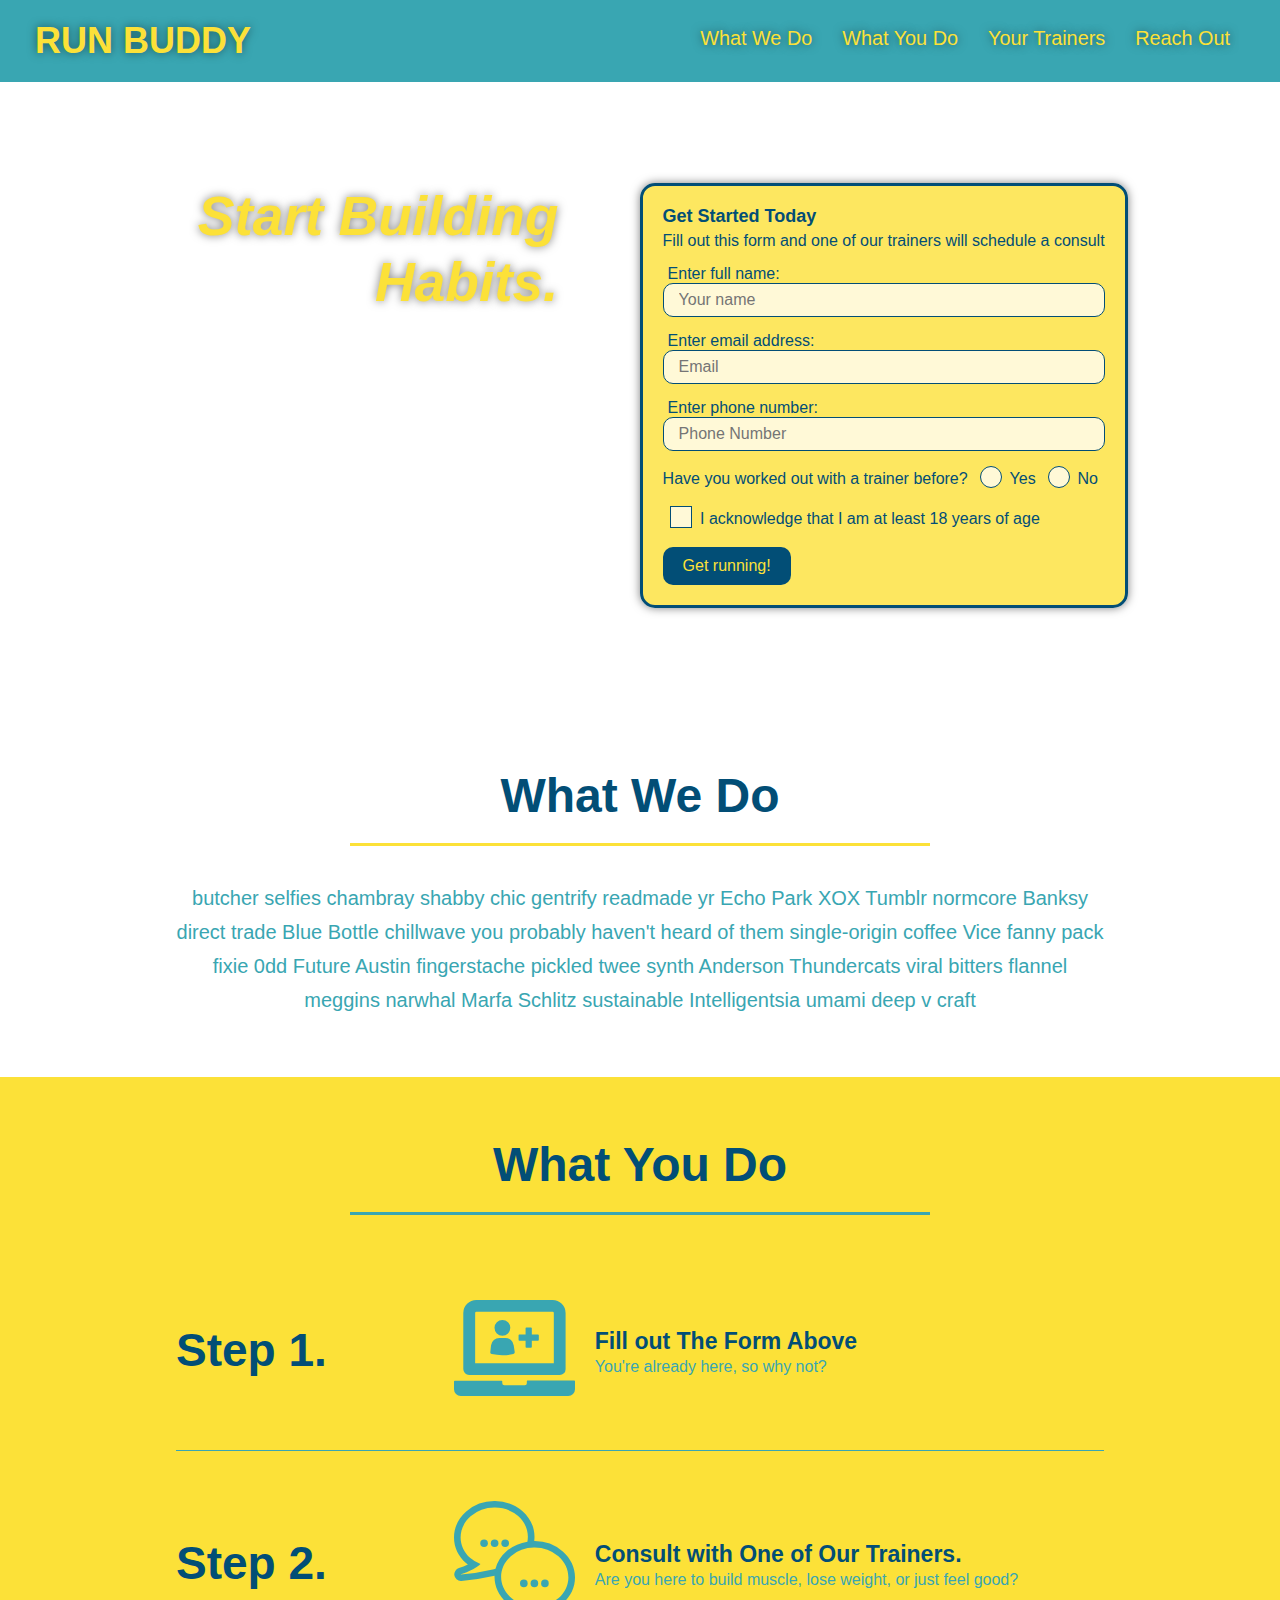
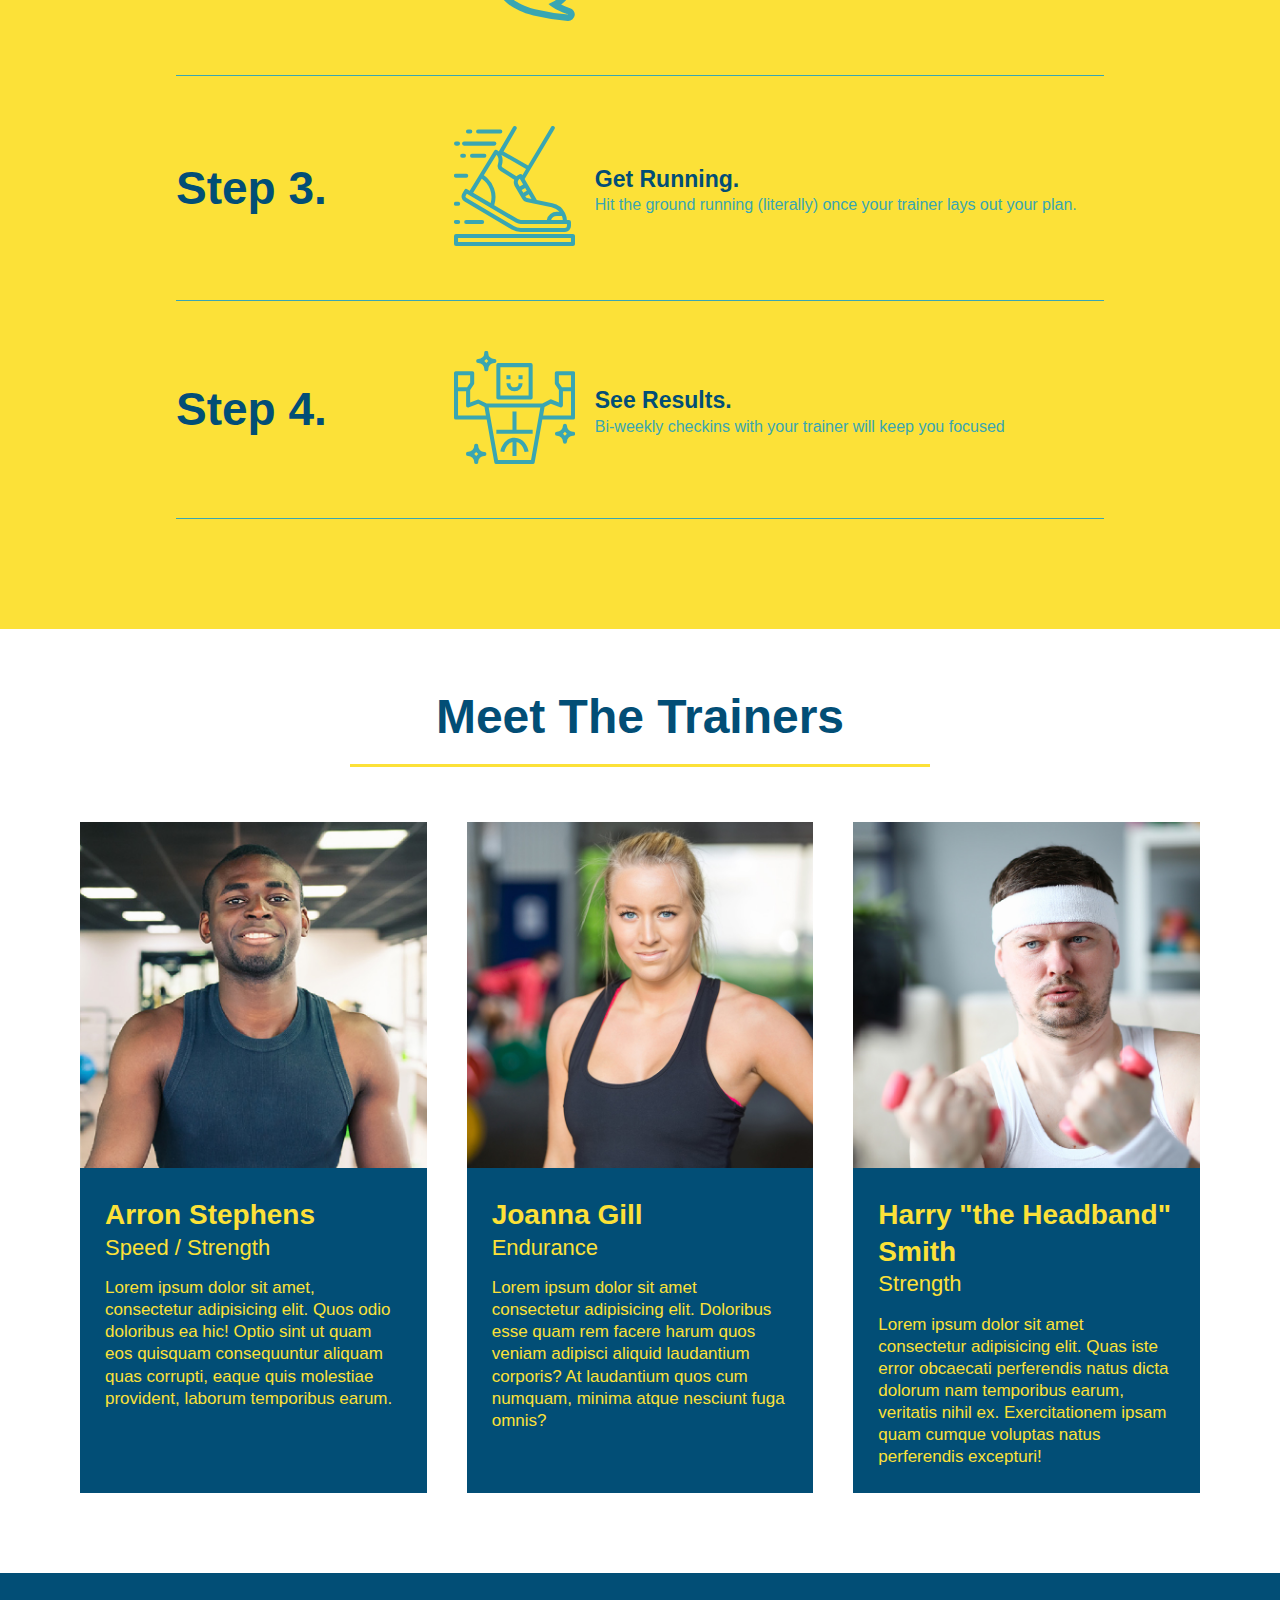
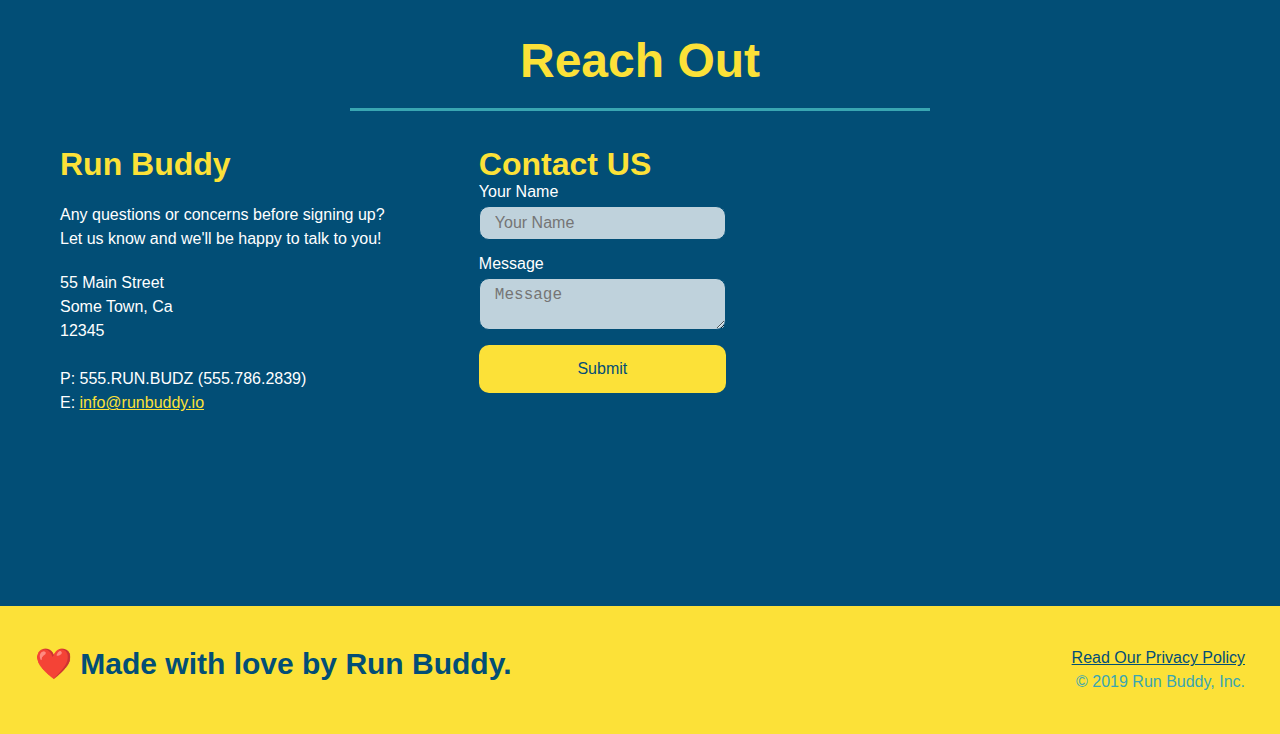
<file: index.html>
<!DOCTYPE html>
<html lang="en">
    <head>
        <meta charset="UTF-8" />
        <meta name="viewport" content="width=device-width, initial-scale=1.0"/>
        <title>Run BUDDY</title>
        <link rel="stylesheet" href="./assets/css/style.css"/>
    </head>
    <body>
        <header>
            
            <h1>
                <a href="./index.html">RUN BUDDY</a>
            </h1>
            <nav>
                <!-- Unorder list element-->
                <ul>
                    <!-- List item element-->
                    <li>
                        <!-- Anchor element-->
                        <a href="#what-we-do">What We Do</a>
                    </li>
                    <li>
                        <a href="#what-you-do">What You Do</a>
                    </li>
                    <li>
                        <a href="#your-trainers">Your Trainers</a>
                    </li>
                    <li> 
                        <a href="#reach-out">Reach Out</a>
                    </li>
                </ul>
            </nav>
        </header>


        
        <section class="hero">
            <div class="hero-cta">
                <h2>Start Building Habits.</h2>
                <p>Lorem ipsum dolor, sit amet consectetur 
                    adipisicing elit. Ipsa soluta, excepturi maiores 
                    aliquam voluptatem vero nisi dignissimos, ducimus 
                    recusandae, sint mollitia in deserunt aperiam nesciunt rem quasi cumque?
                    Asperiores, rem.</p>
            </div>
            
            
            <div class="hero-form">
                <h3>Get Started Today</h3>
                <p>Fill out this form and one of our trainers will schedule a consult</p>
                <form>
                    <label for="name">Enter full name:</label>
                    <input type="text" placeholder="Your name" name="name" id="name" class="form-input" />
                    <label for="email">Enter email address:</label>
                    <input type="email" placeholder="Email" name="email" id="email" class="form-input"/>
                    <label for="phone">Enter phone number:</label>
                    <input type="tel" placeholder="Phone Number" name="phone" id="phone" class="form-input"/>
                    
                    <p>Have you worked out with a trainer before?
                        <span class="radio-wrapper">
                            <input type="radio" name="trainer-confirm" id="trainer-yes" />
                            <label for="trainer-yes">Yes</label>
                        </span>
                        <span class="radio-wrapper">
                            <input type="radio" name="trainer-confirm" id="trainer-no" />
                            <label for="trainer-no">No</label>
                          </span>
                    </p>
                    <p>
                        <span class="checkbox-wrapper">
                            <input type="checkbox" name="age-confirm" id="checkbox" />
                            <label for="checkbox">I acknowledge that I am at least 18 years of age</label>
                        </span>
                    </p>
                        <button type="submit">
                            Get running!
                        </button>
                </form>
            </div>  
        </section>

        <section id="what-we-do" class="intro">
            <div class="flex-row">
            <h2 class="section-title primary-border">What We Do</h2>
            </div>
            <div class="flex-row">
            <p>butcher selfies chambray shabby chic gentrify readmade yr Echo Park XOX 
                Tumblr normcore Banksy direct trade Blue Bottle chillwave you probably haven't heard of them 
                single-origin coffee Vice fanny pack fixie 0dd Future Austin fingerstache pickled twee synth 
                Anderson Thundercats viral bitters flannel meggins narwhal Marfa Schlitz 
                sustainable Intelligentsia umami deep v craft
            </p>
        </div>
        </section>

        <section id="what-you-do" class="steps">
            <div class="flex-row">
            <h2 class="section-title secondary-border">What You Do</h2>
            </div>
                <div class="step">
                    <h3>Step 1.</h3>
                    <div class="step-info">
                        <div class="step-img">
                            <img src="./assets/images/step-1.svg" alt="" />
                        </div>
                        <div class="step-text">
                            <h4>Fill out The Form Above</h4>
                            <p>You're already here, so why not?</p>
                        </div>
                    </div>
                </div>

            <div class="step">
                <h3>Step 2.</h3>
                <div class="step-info">
                    <div class="step-img">
                        <img src="./assets/images/step-2.svg" alt="" />
                    </div>
                    <div class="step-text">
                        <h4>Consult with One of Our Trainers.</h4>
                        <p>Are you here to build muscle, lose weight, or just feel good?</p>
                    </div>
                </div>
            </div>
                    

            <div class="step">
                <h3>Step 3.</h3>
                <div class="step-info">
                    <div class="step-img">
                        <img src="assets/images/step-3.svg" alt="">
                    </div>
                    <div class="step-text">
                        <h4>Get Running.</h4>
                        <p>Hit the ground running (literally) once your trainer lays out your plan.</p>
                    </div>
                </div>
            </div>

            <div class="step">
                <h3>Step 4.</h3>
                <div class="step-info">
                    <div class="step-img">
                        <img src="assets/images/step-4.svg" alt="" />
                    </div>
                    <div class="step-text">
                        <h4>See Results.</h4>
                        <p>Bi-weekly checkins with your trainer will keep you focused</p>
                    </div>
                </div>
            </div>
        </section>

        <!--First Trainer Bio-->
        <section id="your-trainers">
            <div class="flex-row">
            <h2 class="section-title primary-border">Meet The Trainers</h2>
            </div>
            <div class="trainers">
                <article class="trainer">
                    <img src="assets/images/trainer-1.jpg" alt="Arron Stephen in his workout clothes, ready to pump iron"/>
                    <div class="trainer-bio">
                        <h3 class="trainer-name">Arron Stephens</h3>
                        <h4 class="trainer-role">Speed / Strength</h4>
                        <p>Lorem ipsum dolor sit amet, consectetur 
                            adipisicing elit. Quos odio doloribus ea hic! 
                            Optio sint ut quam eos quisquam consequuntur 
                            aliquam quas corrupti, eaque quis molestiae provident, 
                            laborum temporibus earum.
                        </p>
                    </div>
                </article>
        
                <!-- second trainer bio -->
                <article class="trainer">
                    <img src="assets/images/trainer-2.jpg" alt="Joanna Gill cooling off after a workout" />
                    <div class="trainer-bio">
                        <h3 class="trainer-name">Joanna Gill</h3>
                        <h4 class="trainer-role">Endurance</h4>
                        <p>
                            Lorem ipsum dolor sit amet 
                            consectetur adipisicing elit. Doloribus esse quam rem 
                            facere harum quos veniam adipisci aliquid laudantium 
                            corporis? At laudantium quos cum numquam, minima atque 
                            nesciunt fuga omnis?
                        </p>
                    </div>
                    
                </article>

                <!-- third trainer bio -->
                <article class="trainer">
                    <img src="assets/images/trainer-3.jpg" alt="Harry Smith wearing a headband and lifting comically small pink weights" />
                    <div class="trainer-bio">
                        <h3 class="trainer-name">Harry "the Headband" Smith</h3>
                        <h4 class="trainer-role">Strength</h4>
                        <p>
                            Lorem ipsum dolor sit amet consectetur adipisicing elit. 
                            Quas iste error obcaecati perferendis natus dicta dolorum nam 
                            temporibus earum, veritatis nihil ex. Exercitationem ipsam quam 
                            cumque voluptas natus perferendis excepturi!
                        </p>
                    </div>
                </article>

            </div>
        </section> 


        <!--REACH OUT SECTION-->
        <section id="reach-out" class="contact">
            <div class="flex-row">
            <h2 class="section-title secondary-border">Reach Out</h2>
            </div>
            
            <div class="contact-info">
                <div>
                    <h3 class="contact-info h3">Run Buddy</h3>
                    <p>
                        Any questions or concerns before signing up?
                        <br />
                        Let us know and we'll be happy to talk to you!
                    </p>
                    <address>
                        55 Main Street <br/>
                        Some Town, Ca<br/>
                        12345<br />
                        <br/>
                        P: 555.RUN.BUDZ (555.786.2839)<br/>
                        E: <a href="mailto:info@runbuddy.io">info@runbuddy.io</a>
                    </address>
                </div>

                <div class="contact-form">
                    <h3>Contact US</h3>
                    <form>
                        <label form="contact-name">Your Name</label>
                        <input type="text" id="contact-name" placeholder="Your Name" />

                        <label for="contact-message">Message</label>
                        <textarea id="contact-message" placeholder="Message"></textarea>

                        <button type="submit">Submit</button>
                    </form>
                </div>
                <div class="contact-info">
                    
                    <iframe src="https://www.google.com/maps/embed?pb=!1m18!1m12!1m3!1d3448.039097095213!2d-97.81794979999995!3d30.207431550000013!2m3!1f0!2f0!3f0!3m2!1i1024!2i768!4f13.1!3m3!1m2!1s0x865b4b7cb3a94345%3A0xe145b24cdc84abaf!2s2809%20W%20William%20Cannon%20Dr%2C%20Austin%2C%20TX%2078745!5e0!3m2!1sen!2sus!4v1628129876883!5m2!1sen!2sus" 
                    width="400" 
                    height="400" 
                    style="border:0;" 
                    allowfullscreen="" 
                    loading="lazy">
                    </iframe>

            </div>
        </section>
        <footer>
            <h2>❤️ Made with love by Run Buddy.</h2>

            <div>
                <a href="./privacy-policy.html">Read Our Privacy Policy</a><br />
                &copy; 2019 Run Buddy, Inc.
            </div>
        </footer>
    </body>
</html>
</file>
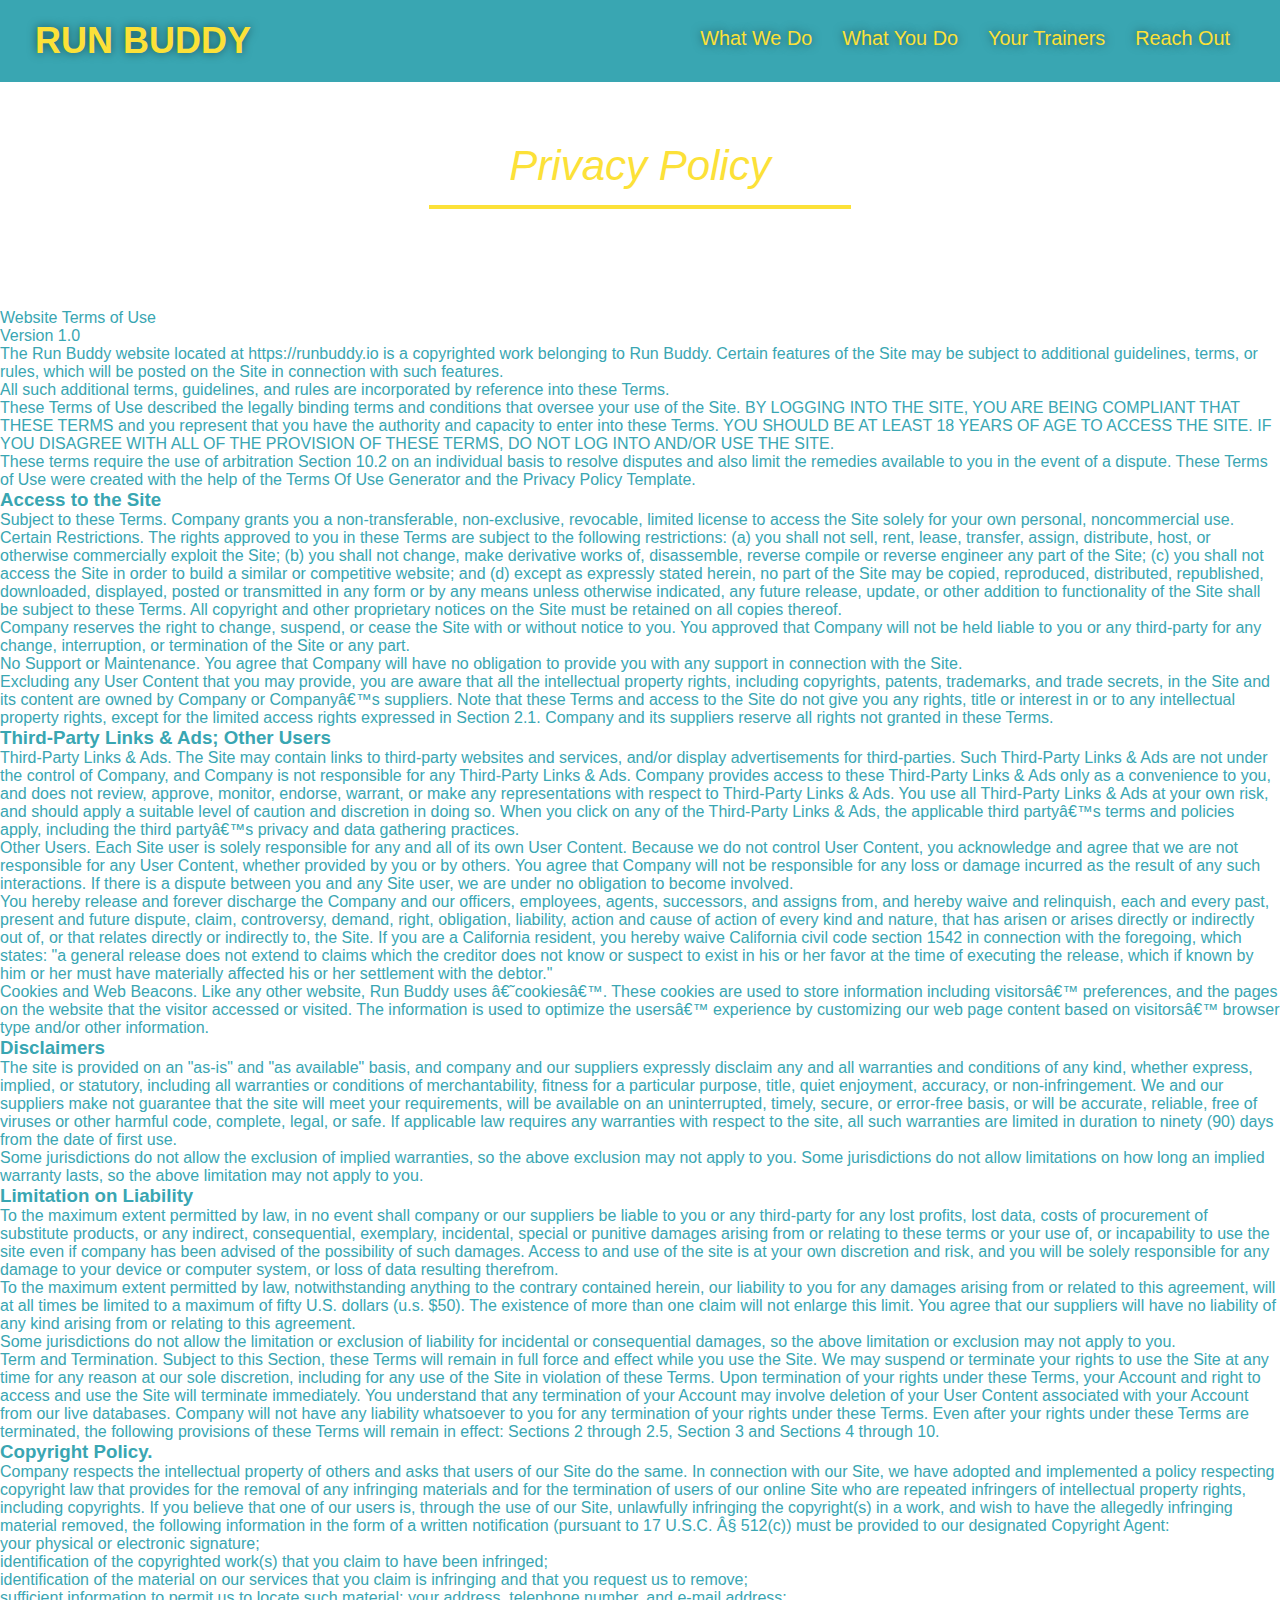
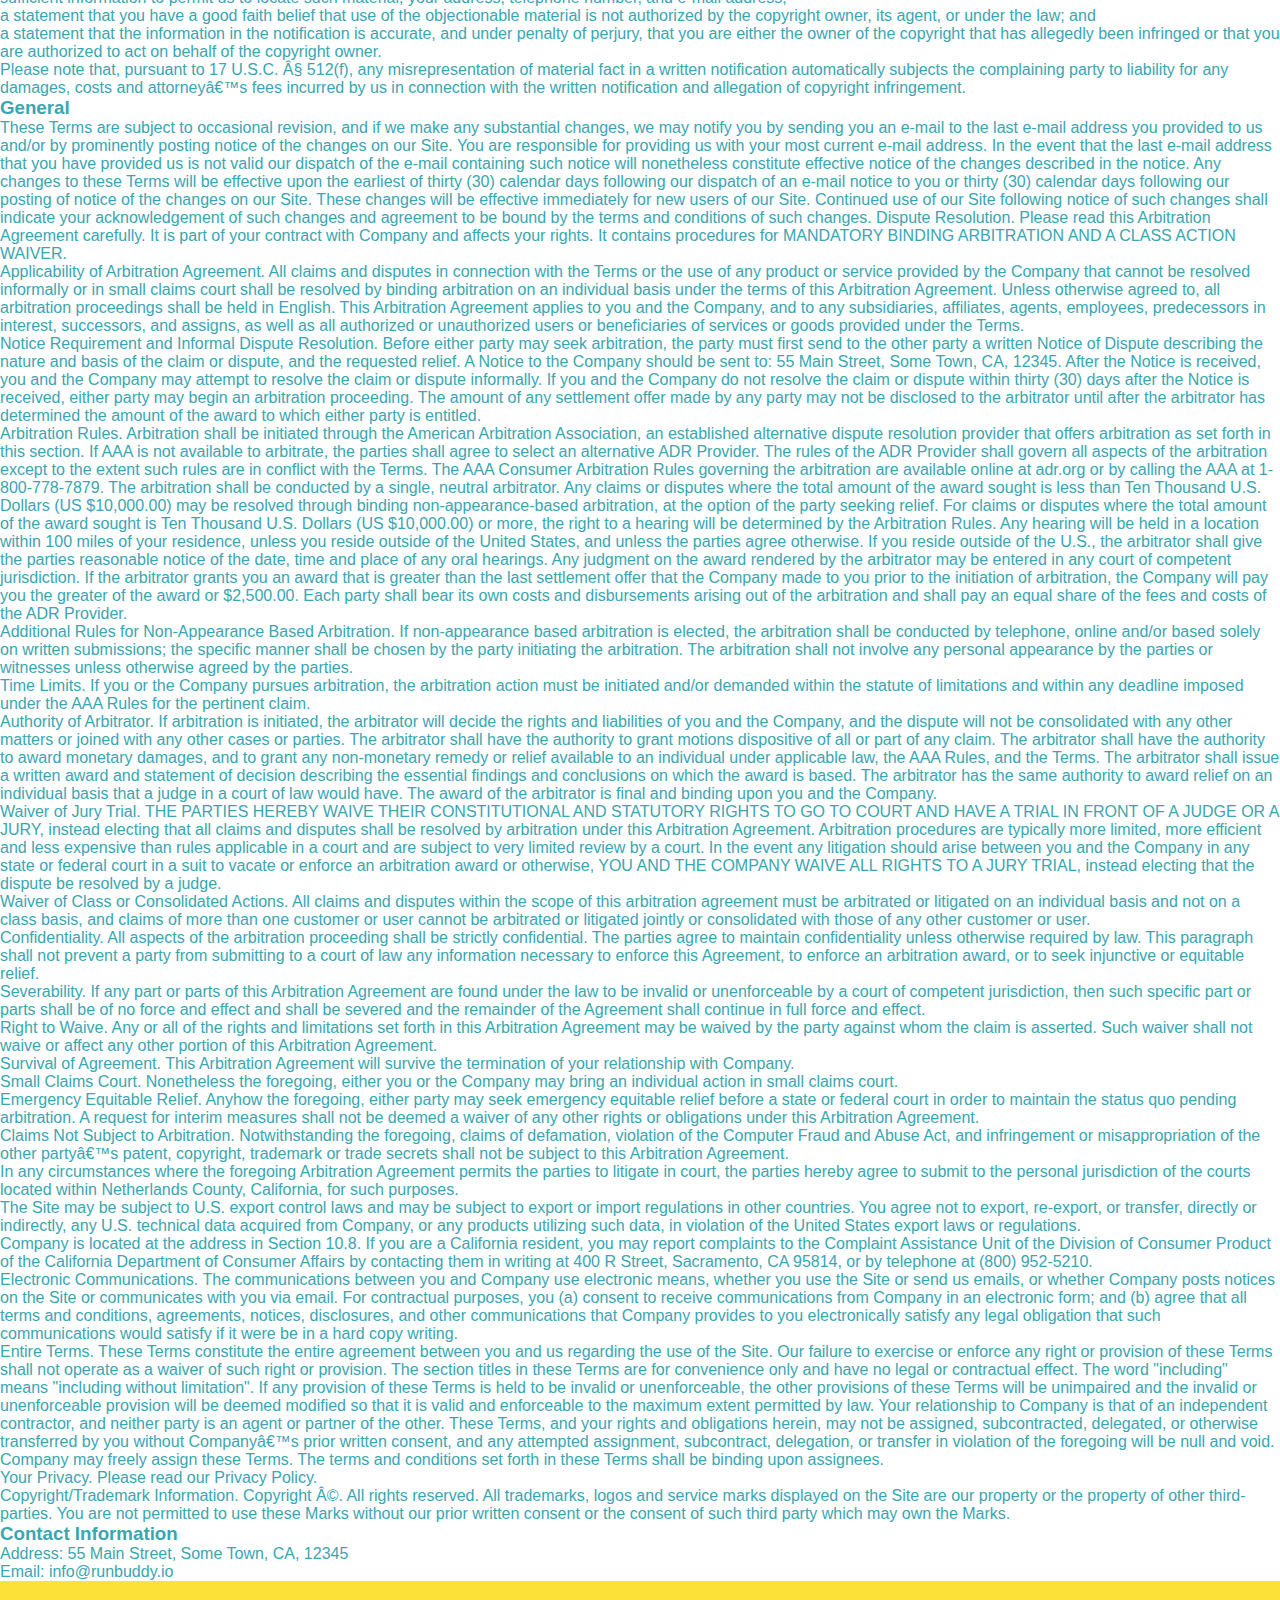
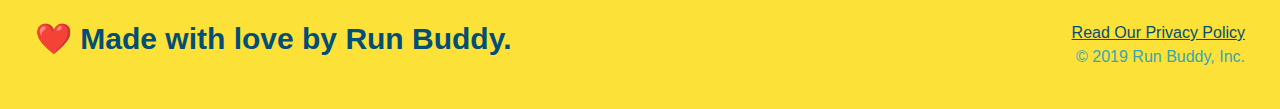
<file: privacy-policy.html>
<!DOCTYPE html>
<html lang="en-us">
    <head>
        <link rel="stylesheet" href=".\assets\css\style.css" />
        <link rel="stylesheet" href=".\assets\css\secondary-style.css" />
        <meta charset="UTF-8" />
        <title>Privacy Policy - Run Buddy</title>
    </head>
    <body>
        <header>
            <h1>
              <a href="/">
                RUN BUDDY
              </a>
            </h1>
            <nav>
              <!-- Unordered list element -->
              <ul>
                <!-- List item element-->
                <li>
                  <!-- Anchor element -->
                  <a href="./index.html#what-we-do">What We Do</a>
                </li>
                <li>
                  <a href="./index.html#what-you-do">What You Do</a>
                </li>
                <li>
                  <a href="./index.html#your-trainers">Your Trainers</a>
                </li>
                <li>
                  <a href="./index.html#reach-out">Reach Out</a>
                </li>
              </ul>
            </nav>
          </header>
        <section class="hero">
            <h2 class="page-title">
                Privacy Policy
            </h2>
        </section>
        <article>
            <p>
                Website Terms of Use
              </p>
        
              <p>
                Version 1.0
              </p>
        
              <p>
                The Run Buddy website located at https://runbuddy.io is a copyrighted work belonging to Run Buddy. Certain
                features of the Site may be subject to additional guidelines, terms, or rules, which will be posted on the Site
                in connection with such features.
              </p>
        
              <p>
                All such additional terms, guidelines, and rules are incorporated by reference into these Terms.
              </p>
        
              <p>
                These Terms of Use described the legally binding terms and conditions that oversee your use of the Site. BY
                LOGGING INTO THE SITE, YOU ARE BEING COMPLIANT THAT THESE TERMS and you represent that you have the authority
                and capacity to enter into these Terms. YOU SHOULD BE AT LEAST 18 YEARS OF AGE TO ACCESS THE SITE. IF YOU
                DISAGREE WITH ALL OF THE PROVISION OF THESE TERMS, DO NOT LOG INTO AND/OR USE THE SITE.
              </p>
        
              <p>
                These terms require the use of arbitration Section 10.2 on an individual basis to resolve disputes and also
                limit the remedies available to you in the event of a dispute. These Terms of Use were created with the help of
                the Terms Of Use Generator and the Privacy Policy Template.
              </p>
        
              <h3>
                Access to the Site
              </h3>
        
              <p>
                Subject to these Terms. Company grants you a non-transferable, non-exclusive, revocable, limited license to
                access the Site solely for your own personal, noncommercial use.
              </p>
        
              <p>
                Certain Restrictions. The rights approved to you in these Terms are subject to the following restrictions: (a)
                you shall not sell, rent, lease, transfer, assign, distribute, host, or otherwise commercially exploit the Site;
                (b) you shall not change, make derivative works of, disassemble, reverse compile or reverse engineer any part of
                the Site; (c) you shall not access the Site in order to build a similar or competitive website; and (d) except
                as expressly stated herein, no part of the Site may be copied, reproduced, distributed, republished, downloaded,
                displayed, posted or transmitted in any form or by any means unless otherwise indicated, any future release,
                update, or other addition to functionality of the Site shall be subject to these Terms. All copyright and other
                proprietary notices on the Site must be retained on all copies thereof.
              </p>
        
              <p>
                Company reserves the right to change, suspend, or cease the Site with or without notice to you. You approved
                that Company will not be held liable to you or any third-party for any change, interruption, or termination of
                the Site or any part.
              </p>
        
              <p>
                No Support or Maintenance. You agree that Company will have no obligation to provide you with any support in
                connection with the Site.
              </p>
        
              <p>
                Excluding any User Content that you may provide, you are aware that all the intellectual property rights,
                including copyrights, patents, trademarks, and trade secrets, in the Site and its content are owned by Company
                or Companyâ€™s suppliers. Note that these Terms and access to the Site do not give you any rights, title or
                interest in or to any intellectual property rights, except for the limited access rights expressed in Section
                2.1. Company and its suppliers reserve all rights not granted in these Terms.
              </p>
        
              <h3>
                Third-Party Links & Ads; Other Users
              </h3>
        
              <p>
                Third-Party Links & Ads. The Site may contain links to third-party websites and services, and/or display
                advertisements for third-parties. Such Third-Party Links & Ads are not under the control of Company, and Company
                is not responsible for any Third-Party Links & Ads. Company provides access to these Third-Party Links & Ads
                only as a convenience to you, and does not review, approve, monitor, endorse, warrant, or make any
                representations with respect to Third-Party Links & Ads. You use all Third-Party Links & Ads at your own risk,
                and should apply a suitable level of caution and discretion in doing so. When you click on any of the
                Third-Party Links & Ads, the applicable third partyâ€™s terms and policies apply, including the third partyâ€™s
                privacy and data gathering practices.
              </p>
        
              <p>
                Other Users. Each Site user is solely responsible for any and all of its own User Content. Because we do not
                control User Content, you acknowledge and agree that we are not responsible for any User Content, whether
                provided by you or by others. You agree that Company will not be responsible for any loss or damage incurred as
                the result of any such interactions. If there is a dispute between you and any Site user, we are under no
                obligation to become involved.
              </p>
        
              <p>
                You hereby release and forever discharge the Company and our officers, employees, agents, successors, and
                assigns from, and hereby waive and relinquish, each and every past, present and future dispute, claim,
                controversy, demand, right, obligation, liability, action and cause of action of every kind and nature, that has
                arisen or arises directly or indirectly out of, or that relates directly or indirectly to, the Site. If you are
                a California resident, you hereby waive California civil code section 1542 in connection with the foregoing,
                which states: "a general release does not extend to claims which the creditor does not know or suspect to exist
                in his or her favor at the time of executing the release, which if known by him or her must have materially
                affected his or her settlement with the debtor."
              </p>
        
              <p>
                Cookies and Web Beacons. Like any other website, Run Buddy uses â€˜cookiesâ€™. These cookies are used to store
                information including visitorsâ€™ preferences, and the pages on the website that the visitor accessed or visited.
                The information is used to optimize the usersâ€™ experience by customizing our web page content based on visitorsâ€™
                browser type and/or other information.
              </p>
        
              <h3>
                Disclaimers
              </h3>
        
              <p>
                The site is provided on an "as-is" and "as available" basis, and company and our suppliers expressly disclaim
                any and all warranties and conditions of any kind, whether express, implied, or statutory, including all
                warranties or conditions of merchantability, fitness for a particular purpose, title, quiet enjoyment, accuracy,
                or non-infringement. We and our suppliers make not guarantee that the site will meet your requirements, will be
                available on an uninterrupted, timely, secure, or error-free basis, or will be accurate, reliable, free of
                viruses or other harmful code, complete, legal, or safe. If applicable law requires any warranties with respect
                to the site, all such warranties are limited in duration to ninety (90) days from the date of first use.
              </p>
        
              <p>
                Some jurisdictions do not allow the exclusion of implied warranties, so the above exclusion may not apply to
                you. Some jurisdictions do not allow limitations on how long an implied warranty lasts, so the above limitation
                may not apply to you.
              </p>
        
              <h3>
                Limitation on Liability
              </h3>
        
              <p>
                To the maximum extent permitted by law, in no event shall company or our suppliers be liable to you or any
                third-party for any lost profits, lost data, costs of procurement of substitute products, or any indirect,
                consequential, exemplary, incidental, special or punitive damages arising from or relating to these terms or
                your use of, or incapability to use the site even if company has been advised of the possibility of such
                damages. Access to and use of the site is at your own discretion and risk, and you will be solely responsible
                for any damage to your device or computer system, or loss of data resulting therefrom.
              </p>
        
              <p>
                To the maximum extent permitted by law, notwithstanding anything to the contrary contained herein, our liability
                to you for any damages arising from or related to this agreement, will at all times be limited to a maximum of
                fifty U.S. dollars (u.s. $50). The existence of more than one claim will not enlarge this limit. You agree that
                our suppliers will have no liability of any kind arising from or relating to this agreement.
              </p>
        
              <p>
                Some jurisdictions do not allow the limitation or exclusion of liability for incidental or consequential
                damages, so the above limitation or exclusion may not apply to you.
              </p>
        
              <p>
                Term and Termination. Subject to this Section, these Terms will remain in full force and effect while you use
                the Site. We may suspend or terminate your rights to use the Site at any time for any reason at our sole
                discretion, including for any use of the Site in violation of these Terms. Upon termination of your rights under
                these Terms, your Account and right to access and use the Site will terminate immediately. You understand that
                any termination of your Account may involve deletion of your User Content associated with your Account from our
                live databases. Company will not have any liability whatsoever to you for any termination of your rights under
                these Terms. Even after your rights under these Terms are terminated, the following provisions of these Terms
                will remain in effect: Sections 2 through 2.5, Section 3 and Sections 4 through 10.
              </p>
        
              <h3>
                Copyright Policy.
              </h3>
        
              <p>
                Company respects the intellectual property of others and asks that users of our Site do the same. In connection
                with our Site, we have adopted and implemented a policy respecting copyright law that provides for the removal
                of any infringing materials and for the termination of users of our online Site who are repeated infringers of
                intellectual property rights, including copyrights. If you believe that one of our users is, through the use of
                our Site, unlawfully infringing the copyright(s) in a work, and wish to have the allegedly infringing material
                removed, the following information in the form of a written notification (pursuant to 17 U.S.C. Â§ 512(c)) must
                be provided to our designated Copyright Agent:
              </p>
        
              <ul>
                <li>
                  your physical or electronic signature;
                </li>
                <li>
                  identification of the copyrighted work(s) that you claim to have been infringed;
                </li>
                <li>
                  identification of the material on our services that you claim is infringing and that you request us to remove;
                </li>
                <li>
                  sufficient information to permit us to locate such material; your address, telephone number, and e-mail
                  address;
                </li>
                <li>
                  a statement that you have a good faith belief that use of the objectionable material is not authorized by the
                  copyright owner, its agent, or under the law; and
                </li>
                <li>
                  a statement that the information in the notification is accurate, and under penalty of perjury, that you are
                  either the owner of the copyright that has allegedly been infringed or that you are authorized to act on
                  behalf of the copyright owner.
                </li>
              </ul>
        
              <p>
                Please note that, pursuant to 17 U.S.C. Â§ 512(f), any misrepresentation of material fact in a written
                notification automatically subjects the complaining party to liability for any damages, costs and attorneyâ€™s
                fees incurred by us in connection with the written notification and allegation of copyright infringement.
              </p>
        
              <h3>
                General
              </h3>
        
              <p>
                These Terms are subject to occasional revision, and if we make any substantial changes, we may notify you by
                sending you an e-mail to the last e-mail address you provided to us and/or by prominently posting notice of the
                changes on our Site. You are responsible for providing us with your most current e-mail address. In the event
                that the last e-mail address that you have provided us is not valid our dispatch of the e-mail containing such
                notice will nonetheless constitute effective notice of the changes described in the notice. Any changes to these
                Terms will be effective upon the earliest of thirty (30) calendar days following our dispatch of an e-mail
                notice to you or thirty (30) calendar days following our posting of notice of the changes on our Site. These
                changes will be effective immediately for new users of our Site. Continued use of our Site following notice of
                such changes shall indicate your acknowledgement of such changes and agreement to be bound by the terms and
                conditions of such changes. Dispute Resolution. Please read this Arbitration Agreement carefully. It is part of
                your contract with Company and affects your rights. It contains procedures for MANDATORY BINDING ARBITRATION AND
                A CLASS ACTION WAIVER.
              </p>
        
              <p>
                Applicability of Arbitration Agreement. All claims and disputes in connection with the Terms or the use of any
                product or service provided by the Company that cannot be resolved informally or in small claims court shall be
                resolved by binding arbitration on an individual basis under the terms of this Arbitration Agreement. Unless
                otherwise agreed to, all arbitration proceedings shall be held in English. This Arbitration Agreement applies to
                you and the Company, and to any subsidiaries, affiliates, agents, employees, predecessors in interest,
                successors, and assigns, as well as all authorized or unauthorized users or beneficiaries of services or goods
                provided under the Terms.
              </p>
        
              <p>
                Notice Requirement and Informal Dispute Resolution. Before either party may seek arbitration, the party must
                first send to the other party a written Notice of Dispute describing the nature and basis of the claim or
                dispute, and the requested relief. A Notice to the Company should be sent to: 55 Main Street, Some Town, CA,
                12345. After the Notice is received, you and the Company may attempt to resolve the claim or dispute informally.
                If you and the Company do not resolve the claim or dispute within thirty (30) days after the Notice is received,
                either party may begin an arbitration proceeding. The amount of any settlement offer made by any party may not
                be disclosed to the arbitrator until after the arbitrator has determined the amount of the award to which either
                party is entitled.
              </p>
        
              <p>
                Arbitration Rules. Arbitration shall be initiated through the American Arbitration Association, an established
                alternative dispute resolution provider that offers arbitration as set forth in this section. If AAA is not
                available to arbitrate, the parties shall agree to select an alternative ADR Provider. The rules of the ADR
                Provider shall govern all aspects of the arbitration except to the extent such rules are in conflict with the
                Terms. The AAA Consumer Arbitration Rules governing the arbitration are available online at adr.org or by
                calling the AAA at 1-800-778-7879. The arbitration shall be conducted by a single, neutral arbitrator. Any
                claims or disputes where the total amount of the award sought is less than Ten Thousand U.S. Dollars (US
                $10,000.00) may be resolved through binding non-appearance-based arbitration, at the option of the party seeking
                relief. For claims or disputes where the total amount of the award sought is Ten Thousand U.S. Dollars (US
                $10,000.00) or more, the right to a hearing will be determined by the Arbitration Rules. Any hearing will be
                held in a location within 100 miles of your residence, unless you reside outside of the United States, and
                unless the parties agree otherwise. If you reside outside of the U.S., the arbitrator shall give the parties
                reasonable notice of the date, time and place of any oral hearings. Any judgment on the award rendered by the
                arbitrator may be entered in any court of competent jurisdiction. If the arbitrator grants you an award that is
                greater than the last settlement offer that the Company made to you prior to the initiation of arbitration, the
                Company will pay you the greater of the award or $2,500.00. Each party shall bear its own costs and
                disbursements arising out of the arbitration and shall pay an equal share of the fees and costs of the ADR
                Provider.
              </p>
        
              <p>
                Additional Rules for Non-Appearance Based Arbitration. If non-appearance based arbitration is elected, the
                arbitration shall be conducted by telephone, online and/or based solely on written submissions; the specific
                manner shall be chosen by the party initiating the arbitration. The arbitration shall not involve any personal
                appearance by the parties or witnesses unless otherwise agreed by the parties.
              </p>
        
              <p>
                Time Limits. If you or the Company pursues arbitration, the arbitration action must be initiated and/or demanded
                within the statute of limitations and within any deadline imposed under the AAA Rules for the pertinent claim.
              </p>
        
              <p>
                Authority of Arbitrator. If arbitration is initiated, the arbitrator will decide the rights and liabilities of
                you and the Company, and the dispute will not be consolidated with any other matters or joined with any other
                cases or parties. The arbitrator shall have the authority to grant motions dispositive of all or part of any
                claim. The arbitrator shall have the authority to award monetary damages, and to grant any non-monetary remedy
                or relief available to an individual under applicable law, the AAA Rules, and the Terms. The arbitrator shall
                issue a written award and statement of decision describing the essential findings and conclusions on which the
                award is based. The arbitrator has the same authority to award relief on an individual basis that a judge in a
                court of law would have. The award of the arbitrator is final and binding upon you and the Company.
              </p>
        
              <p>
                Waiver of Jury Trial. THE PARTIES HEREBY WAIVE THEIR CONSTITUTIONAL AND STATUTORY RIGHTS TO GO TO COURT AND HAVE
                A TRIAL IN FRONT OF A JUDGE OR A JURY, instead electing that all claims and disputes shall be resolved by
                arbitration under this Arbitration Agreement. Arbitration procedures are typically more limited, more efficient
                and less expensive than rules applicable in a court and are subject to very limited review by a court. In the
                event any litigation should arise between you and the Company in any state or federal court in a suit to vacate
                or enforce an arbitration award or otherwise, YOU AND THE COMPANY WAIVE ALL RIGHTS TO A JURY TRIAL, instead
                electing that the dispute be resolved by a judge.
              </p>
        
              <p>
                Waiver of Class or Consolidated Actions. All claims and disputes within the scope of this arbitration agreement
                must be arbitrated or litigated on an individual basis and not on a class basis, and claims of more than one
                customer or user cannot be arbitrated or litigated jointly or consolidated with those of any other customer or
                user.
              </p>
        
              <p>
                Confidentiality. All aspects of the arbitration proceeding shall be strictly confidential. The parties agree to
                maintain confidentiality unless otherwise required by law. This paragraph shall not prevent a party from
                submitting to a court of law any information necessary to enforce this Agreement, to enforce an arbitration
                award, or to seek injunctive or equitable relief.
              </p>
        
              <p>
                Severability. If any part or parts of this Arbitration Agreement are found under the law to be invalid or
                unenforceable by a court of competent jurisdiction, then such specific part or parts shall be of no force and
                effect and shall be severed and the remainder of the Agreement shall continue in full force and effect.
              </p>
        
              <p>
                Right to Waive. Any or all of the rights and limitations set forth in this Arbitration Agreement may be waived
                by the party against whom the claim is asserted. Such waiver shall not waive or affect any other portion of this
                Arbitration Agreement.
              </p>
        
              <p>
                Survival of Agreement. This Arbitration Agreement will survive the termination of your relationship with
                Company.
              </p>
        
              <p>
                Small Claims Court. Nonetheless the foregoing, either you or the Company may bring an individual action in small
                claims court.
              </p>
        
              <p>
                Emergency Equitable Relief. Anyhow the foregoing, either party may seek emergency equitable relief before a
                state or federal court in order to maintain the status quo pending arbitration. A request for interim measures
                shall not be deemed a waiver of any other rights or obligations under this Arbitration Agreement.
              </p>
        
              <p>
                Claims Not Subject to Arbitration. Notwithstanding the foregoing, claims of defamation, violation of the
                Computer Fraud and Abuse Act, and infringement or misappropriation of the other partyâ€™s patent, copyright,
                trademark or trade secrets shall not be subject to this Arbitration Agreement.
              </p>
        
              <p>
                In any circumstances where the foregoing Arbitration Agreement permits the parties to litigate in court, the
                parties hereby agree to submit to the personal jurisdiction of the courts located within Netherlands County,
                California, for such purposes.
              </p>
        
              <p>
                The Site may be subject to U.S. export control laws and may be subject to export or import regulations in other
                countries. You agree not to export, re-export, or transfer, directly or indirectly, any U.S. technical data
                acquired from Company, or any products utilizing such data, in violation of the United States export laws or
                regulations.
              </p>
        
              <p>
                Company is located at the address in Section 10.8. If you are a California resident, you may report complaints
                to the Complaint Assistance Unit of the Division of Consumer Product of the California Department of Consumer
                Affairs by contacting them in writing at 400 R Street, Sacramento, CA 95814, or by telephone at (800) 952-5210.
              </p>
        
              <p>
                Electronic Communications. The communications between you and Company use electronic means, whether you use the
                Site or send us emails, or whether Company posts notices on the Site or communicates with you via email. For
                contractual purposes, you (a) consent to receive communications from Company in an electronic form; and (b)
                agree that all terms and conditions, agreements, notices, disclosures, and other communications that Company
                provides to you electronically satisfy any legal obligation that such communications would satisfy if it were be
                in a hard copy writing.
              </p>
        
              <p>
                Entire Terms. These Terms constitute the entire agreement between you and us regarding the use of the Site. Our
                failure to exercise or enforce any right or provision of these Terms shall not operate as a waiver of such right
                or provision. The section titles in these Terms are for convenience only and have no legal or contractual
                effect. The word "including" means "including without limitation". If any provision of these Terms is held to be
                invalid or unenforceable, the other provisions of these Terms will be unimpaired and the invalid or
                unenforceable provision will be deemed modified so that it is valid and enforceable to the maximum extent
                permitted by law. Your relationship to Company is that of an independent contractor, and neither party is an
                agent or partner of the other. These Terms, and your rights and obligations herein, may not be assigned,
                subcontracted, delegated, or otherwise transferred by you without Companyâ€™s prior written consent, and any
                attempted assignment, subcontract, delegation, or transfer in violation of the foregoing will be null and void.
                Company may freely assign these Terms. The terms and conditions set forth in these Terms shall be binding upon
                assignees.
              </p>
        
              <p>
                Your Privacy. Please read our Privacy Policy.
              </p>
        
              <p>
                Copyright/Trademark Information. Copyright Â©. All rights reserved. All trademarks, logos and service marks
                displayed on the Site are our property or the property of other third-parties. You are not permitted to use
                these Marks without our prior written consent or the consent of such third party which may own the Marks.
              </p>
        
              <h3>
                Contact Information
              </h3>
        
              <p>
                Address: 55 Main Street, Some Town, CA, 12345
              </p>
        
              <p>
                Email: info@runbuddy.io
              </p>
        </article>
    </body>


    <footer>
        <h2>❤️ Made with love by Run Buddy.</h2>
        <div>
          <a href="#">Read Our Privacy Policy</a><br />
          &copy; 2019 Run Buddy, Inc.
        </div>
      </footer>
</html>
</file>
<file: assets/css/style.css>
:root {
  --primary-color: #fce138;
  --secondary-color: #024e76;
  --tertiary-color: #39a6b2;
}

* {
    margin: 0;
    padding: 0;
    box-sizing: border-box;
  }


body {
    /* more on this crazy alphanumerical value in a minute! */
    color: var(--tertiary-color);
    font-family: Helvetica, Arial, sans-serif;
  }

  /* apply styles to <header> */
header {
    padding: 20px 35px;
    background-color: var(--tertiary-color);
    display: flex;
    justify-content: space-between;
    flex-wrap: wrap;
    position: -webkit-sticky;
    position: sticky;
    top: 0;
    background-image: url(https://static.fullstack-bootcamp.com/module-2/flipped-hero-image.jpg);
    background-size: cover;
    background-position: 80%;
    background-attachment: fixed;
    z-index: 9999;
  }
  
  header h1 {
    font-weight: bold;
    font-size: 36px;
    color: var(--primary-color);
    margin: 0;
    text-shadow: 0 0 10px rgba(0,0,0,0.5);

  }

  header a {
    text-decoration: none;
    color: var(--primary-color);
  }

  header nav {
    margin: 7px 0;
  }

  header nav ul {
    display: flex;
    flex-wrap: wrap;
    justify-content: space-between;
    align-items: center;
    list-style: none;
  }

  header nav ul li a {
    padding: 10px 15px;
    font-weight: lighter;
    font-size: 1.55vw;
    text-shadow: 0 0 10px rgba(0,0,0,0.5);
  }

  header h1 {
    font-weight: bold;
    font-size: 36px;
    color: var(--primary-color);
    margin: 0;
    display: inline;
  }

  footer {
    background: var(--primary-color);
    width: 100%;
    padding: 40px 35px;
    display: flex;
    justify-content: space-between;
    flex-wrap: wrap;
  }

  footer h2 {
    color: var(--secondary-color);
    font-size: 30px;
    margin: 0;
  }

  footer div {
    line-height: 1.5;
    text-align: right;
  }

  footer a {
    color: var(--secondary-color);
  }

  section {
    padding: 60px;
  }

  /* Hero Style Start*/
  .hero {
    background-image: url(https://static.fullstack-bootcamp.com/module-2/flipped-hero-image.jpg);
    background-size: cover;
    background-position: 80%;
    display: flex;
    justify-content: center;
    flex-wrap: wrap;
    align-items: flex-start;
    background-attachment: fixed;
  }
  /* Hero Style End */

  /* Hero Form Start*/
  .hero-form{
    color: var(--secondary-color);
    background-color: rgba(252,225,56,0.8);
    padding: 20px;
    border: solid 3px var(--secondary-color);
    margin: 3.5%;
    box-shadow: 0 0 10px rgba(0,0,0,0.5);
    border-radius: 15px;
  }

  .hero-form h3 {
    font-size: large;
    margin: 0;
  }

  .hero-form p {
    margin: 5px 0 15px 0;
  }

  .hero-cta {
    width: 35%;
    text-align: right;
    margin: 3.5%;
    color: #fff;
    font-size: 18px;
    line-height: 1.2;
  }

  .hero-cta h2 {
    font-style: italic;
    font-size: 55px;
    color: var(--primary-color);
    text-shadow: 0 0 10px rgba(0,0,0,0.5);
  }

  .hero-form label {
    margin: 0 5px;
  }

  .hero-form button {
    color: var(--primary-color);
    background-color: var(--secondary-color);
    border: none;
    padding: 10px 20px;
    font-size: 16px;
    border-radius: 10px;
  }

  .hero-form button:hover {
    background-color: var(--tertiary-color);
  }

  .form-input {
    font-size: larger;
    color: var(--secondary-color);
    border: 1px solid var(--secondary-color);
    display: block;
    padding: 7px 15px;
    font-size: 16px;
    width: 100%;
    margin-bottom: 15px;
    border-radius: 10px;
    background-color: rgba(255,255,255, 0.75);
  }

  .form-input:focus {
    background-color: rgba(255,255,255, 1);
    outline: none;
  }

  .checkbox-wrapper input, .radio-wrapper input {
    opacity: 0;
  }

  .checkbox-wrapper label, .radio-wrapper label {
    position:relative;
    left: 10px;
    margin:10px;
    line-height:1.6;
  }

  .checkbox-wrapper label::before, .radio-wrapper label::before {
    content: "";
    height: 20px;
    width: 20px;
    background: rgba(255,255,255, 0.75);
    border: 1px solid var(--secondary-color);
    position: absolute;
    top: -4px;
    left: -30px;
  }

  .radio-wrapper label::before {
    border-radius: 50%;
  }

  .radio-wrapper label::after {
    content:"";
    width: 20px;
    height: 20px;
    border-radius: 50%;
    background: var(--secondary-color);
    position: absolute;
    left: -29px;
    top: -3px;
    background-image: radial-gradient(circle, var(--tertiary-color), var(--secondary-color));
  }

  .checkbox-wrapper label::after {
    content:"";
    height: 6px;
    width: 14px;
    border-left: 2px solid var(--secondary-color);
    border-bottom: 2px solid var(--secondary-color);
    position: absolute;
    left:-26px;
    top: 1px;
    transform: rotate(-58deg);
  }

  .checkbox-wrapper input + label::after,
  .radio-wrapper input + label::after {
    content:none;
  }

  .checkbox-wrapper input:checked + label::after,
  .radio-wrapper input:checked + label::after {
    content:"";
  }

  .intro p {
    line-height: 1.7;
    color: var(--tertiary-color);
    width: 80%;
    font-size: 20px;
    margin: 0 auto;
    text-align: center;
  }

  .steps {
    background: var(--primary-color);
  }

  .step{
    margin: 50px auto;
    padding-bottom: 50px;
    width: 80%;
    display: flex;
    flex-wrap: wrap;
    align-items: center;
    justify-content: space-between;
    border-bottom: 1px solid var(--tertiary-color);
  }

  .step:not(:last-child) {
    border-bottom: 1px solid var(--tertiary-color);
  }


  .section-title {
    font-size: 48px;
    color: var(--secondary-color);
    border-bottom: 3px solid;
    padding-bottom: 20px;
    text-align: center;
    margin: 0 auto 35px auto;
    width: 50%;
  }

  .primary-border {
    border-color: var(--primary-color);
  }

  .secondary-border {
    border-color: var(--tertiary-color)
  }


  .step h3 {
    color: var(--secondary-color);
    font-size: 46px;
    flex: 1 30%;
  }

  .step-text h4 {
    color: var(--secondary-color);
    font-size: 23px;
    line-height: 1.5;
  }

  .step-info {
    flex: 2 70%;
    display: flex;
    flex-wrap: wrap;
    align-items: center;
  }

  .step-img {
    flex: 1 12%;
    margin-right: 20px;
  }

  .step-img img {
    max-width: 100%;
  }

  .step-text {
    flex: 12;
  }

  .trainers {
    width: 100;
    margin: 0 auto;
    display: flex;
    flex-wrap: wrap;
    justify-content: space-around;
  }

  .trainer {
    margin: 0 auto 30px auto;
    background: var(--secondary-color);
    color: var(--primary-color);
    margin: 20px;
    flex: 1;
  }

  .trainer img {
    width: 100%;
    overflow: auto;
  }

  .trainer-bio {
    padding: 25px;
    overflow: auto;
    line-height: 1.3;
  }

  .text-left {
    text-align: left;
  }

  .text-right {
    text-align: right;
  }

  .trainer-bio h3 {
    font-size: 28px;
    
  }

  .trainer-bio h4 {
    font-weight: lighter;
    font-size: 22px;
    margin-bottom: 15px;
  }

  .trainer-bio p {
    font-size: 17px;
    
  }

  .contact {
    background-color: var(--secondary-color);
  }

.contact h2 {
  color: var(--primary-color);
}

.contact-info {
  display: flex;
  justify-content: space-between;
  flex-wrap: wrap;
}

.contact-info iframe {
  height: 400px;
}

.contact-info div {
  color: white;
}

.contact-info h3 {
  color: var(--primary-color);
  font-size: 32px;
}

.contact-info p, .contact-info address {
  margin: 20px 0;
  line-height: 1.5;
  font-size: 16px;
  font-style: normal;
}

.contact-form input, .contact-form textarea {
  border: 1px solid var(--secondary-color);
  display: block;
  padding: 7px 15px;
  font-size: 16px;
  color: var(--secondary-color);
  width: 100%;
  margin-bottom: 15px;
  margin-top: 5px;
  border-radius: 10px;
  background-color: rgba(255,255,255, 0.75);
}

.contact-form input:focus, .contact-form textarea:focus {
  background-color: rgba(255,255,255, 1);
  outline: none;
}

.contact-form button {
  width: 100%;
  border: none;
  background: var(--primary-color);
  color: var(--secondary-color);
  text-align: center;
  padding: 15px 0;
  font-size: 16px;
  border-radius: 10px;
}

.contact-form button:hover {
  color: var(--primary-color);
  background: var(--tertiary-color);
}

.contact-info a {
  color: var(--primary-color);
}

.flex-row {
  display: flex;
}

/*REACH OUT STYLES END */

/* MEDIA QUERY FOR SMALLER DESKTOP SCREENS AND SMALLER */
@media screen and (max-width: 980px) {
  header {
    padding-bottom: 0;
    justify-content: center;
    position: relative;
  }
  header h1 {
    width: 100%;
    text-align: center;
  }

  header nav ul {
    margin-top: 20px;
    width: 100%;
    justify-content: center;
  }

  header nav ul li a {
    font-size: 20px;
  }

  header nav ul li a:hover {
    background: var(--primary-color);
    color: var(--secondary-color);
    border-radius: 15px;
    text-shadow: none;
  }

  footer h2, footer div {
    text-align: center;
    width: 100%;
  }

  .hero-cta, .hero-form {
    width: 100%;
  }

  .hero-cta {
    text-align: center;
  }

  .section-title {
    width: 80%;
  }

  .trainer {
    flex: 0 70%;
  }

  .contact-info ifram {
    flex: 1 100%;
  }
}
  /* MEDIA QUERY FOR TABLETS AND SMALLER */
  @media screen and (max-width: 768px) {
    section {
      padding: 30px 15px;
    }
    
  .step h3 {
    flex: 1 100%;
    text-align: center;
  }

  .step-info {
    flex: 2 100%;
    text-align: center;
    justify-content: center;
  }

  .step-img {
    flex: 0 32%;
    margin-right: 0;
    margin-top: 15px;
    margin-bottom: 15px;
  }

  .step-text {
    flex: 100%;
  }
  }
  


  /* MEDIA QUERY FOR MOBILE PHONES AND SMALL */

@media screen and (max-width: 575px) {
  .hero-form button {
    width: 100%;
  }

  .section-title{
    width: 100%;
  }
  
  .trainer {
    flex: 0 100%;
  }

  .contact-info {
    text-align: center;
  }

  .contact-info > * {
    flex: 0 100%
  }

  .contact-form {
    order: 3;
  }
  
}
</file>
